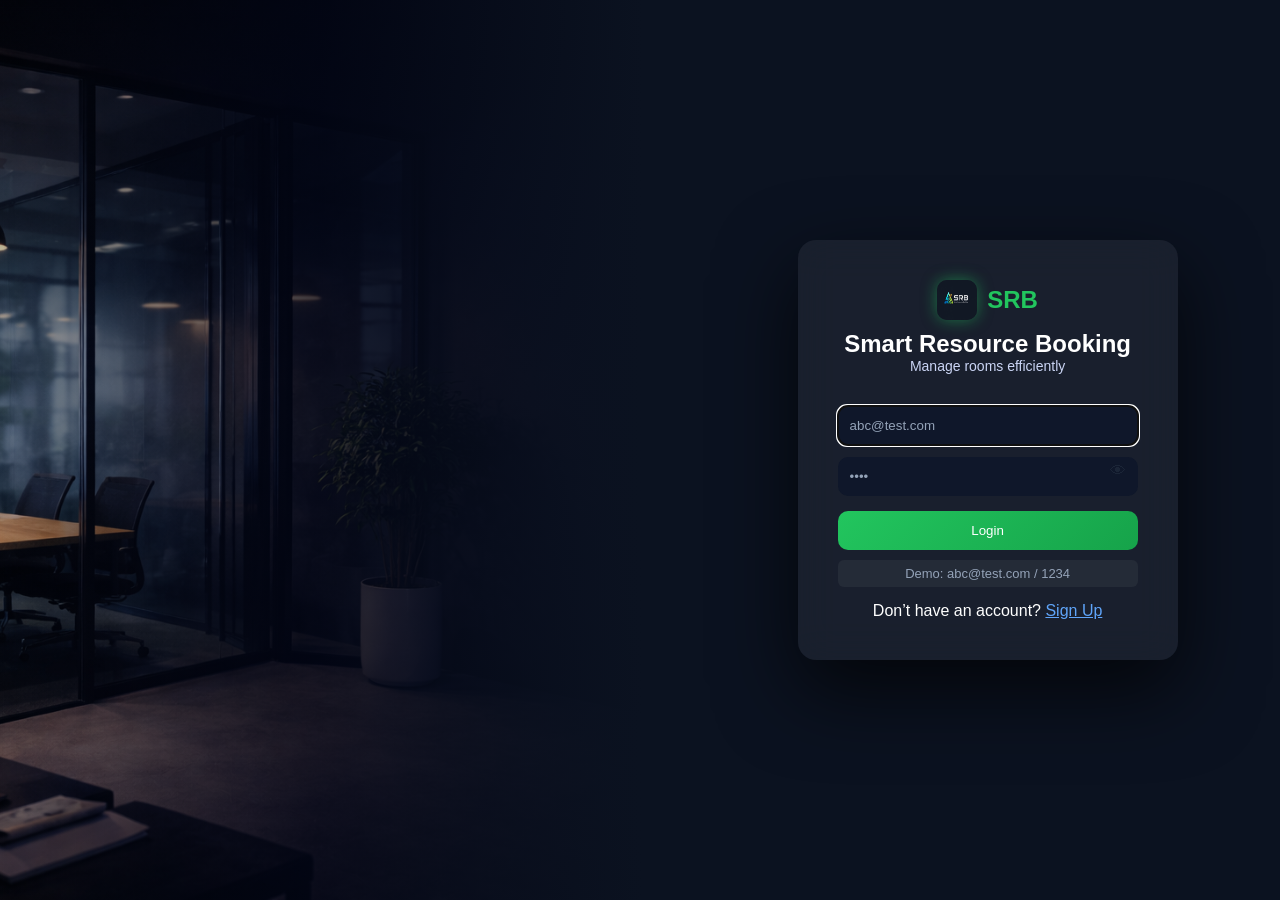
<file: index.html>
<!DOCTYPE html>
<html lang="en">
<head>
  <meta charset="UTF-8">
  <title>SRB Login</title>
  <link rel="stylesheet" href="css/style.css">
  <link rel="icon" href="assets/logo.png">
</head>

<body>

<div class="login-page">
  <div class="login-container">

    <div class="login-image"></div>

    <div class="login-form">
      <div class="glass">

        <div class="login-logo">
  <img src="assets/logo.png" alt="SRB Logo">
  <h2>SRB</h2>
</div>

<h2>Smart Resource Booking</h2>
<p class="subtitle">Manage rooms efficiently</p>

        <!-- ✅ FIXED -->
        <input type="email" id="email" placeholder="abc@test.com" autofocus>

        <div class="password-wrapper">
          <input type="password" id="password" placeholder="••••">
          <span id="togglePassword">👁</span>
        </div>

        <button id="loginBtn">Login</button>

        <p class="demo">Demo: abc@test.com / 1234</p>

        <p class="link-text">
          Don’t have an account?
          <!-- ✅ FIXED -->
          <a href="signup.html">Sign Up</a>
        </p>

      </div>
    </div>

  </div>
</div>

<!-- ✅ VERY IMPORTANT: script at bottom -->
<script src="js/auth.js"></script>

</body>
</html>
</file>
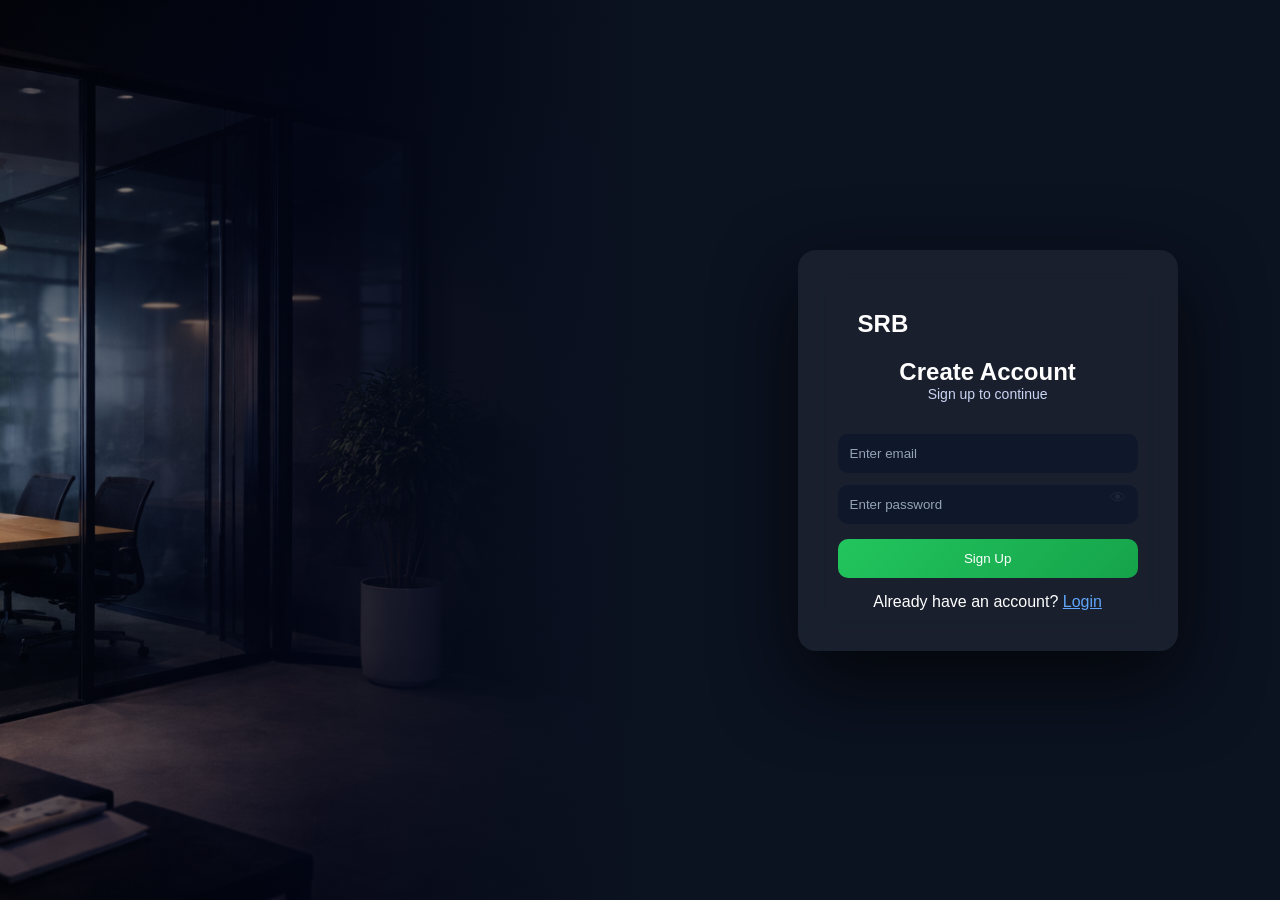
<file: signup.html>
<!DOCTYPE html>
<html lang="en">
<head>
  <meta charset="UTF-8">
  <title>Sign Up</title>
  <link rel="stylesheet" href="css/style.css">
  <link rel="icon" href="assets/logo.png">
</head>

<body class="login-page">

<div class="login-container">

  <!-- LEFT IMAGE -->
  <div class="login-image"></div>

  <!-- RIGHT FORM -->
  <div class="login-form">
    <div class="glass">

      <h2 class="logo">SRB</h2>
      <h2>Create Account</h2>
      <p class="subtitle">Sign up to continue</p>

      <!-- INPUTS -->
      <input type="email" id="email" placeholder="Enter email">

      <div class="password-wrapper">
        <input type="password" id="password" placeholder="Enter password">
        <span id="togglePassword">👁</span>
      </div>

      <!-- BUTTON -->
      <button id="signupBtn">Sign Up</button>

      <p class="link-text">
        Already have an account?
        <a href="index.html">Login</a>
      </p>

    </div>
  </div>

</div>

<script src="js/auth.js"></script>

</body>
</html>
</file>
<file: css/style.css>
/* ================= RESET ================= */
* {
  margin: 0;
  padding: 0;
  box-sizing: border-box;
  font-family: 'Segoe UI', sans-serif;
}

html, body {
  width: 100%;
  height: 100%;
}

/* ================= COMMON ================= */
.login-page,
.dashboard-page {
  background: #0b1220;
  color: white;
}

/* ================= LOGIN / SIGNUP ================= */
.login-container {
  display: flex;
  height: 100vh;
}

/* LEFT IMAGE */
.login-image {
  flex: 1.2;
  background: url('../assets/login.jpg') no-repeat center/cover;
  position: relative;
}

.login-image::after {
  content: "";
  position: absolute;
  inset: 0;
  background: linear-gradient(
    to right,
    rgba(2,6,23,0.2),
    rgba(2,6,23,0.75),
    #0b1220
  );
}

/* RIGHT SIDE */
.login-form {
  flex: 1;
  display: flex;
  justify-content: flex-end;
  align-items: center;
  padding-right: 8%;
}

/* GLASS */
.glass {
  background: rgba(255,255,255,0.06);
  backdrop-filter: blur(18px);
  padding: 40px;
  border-radius: 18px;
  width: 380px;
  box-shadow: 0 30px 80px rgba(0,0,0,0.7);
}

/* TEXT */
/* LOGIN TITLE (OLD SRB TEXT) */
.login-title {
  text-align: center;
  color: #22c55e;
  font-size: 28px;
}

h2 {
  text-align: center;
}

.subtitle {
  text-align: center;
  font-size: 14px;
  color: #cbd5f5;
  margin-bottom: 20px;
}

/* INPUT */
input {
  width: 100%;
  padding: 12px;
  margin-top: 12px;
  border-radius: 10px;
  border: none;
  background: #0f172a;
  color: white;
}

/* PASSWORD */
.password-wrapper {
  position: relative;
}

.password-wrapper span {
  position: absolute;
  right: 10px;
  top: 55%;
  cursor: pointer;
}

/* 👁 Fix visibility */
.password-wrapper span {
  position: absolute;
  right: 12px;
  top: 50%;
  transform: translateY(-50%);
  font-size: 16px;
  color: #1e293b;
  opacity: 0.8;
  cursor: pointer;
}

.password-wrapper span:hover {
  opacity: 1;
}

/* Demo text improvement */
.demo {
  text-align: center;
  font-size: 13px;
  color: #94a3b8;
  margin-top: 10px;
  padding: 6px;
  border-radius: 6px;
  background: rgba(255,255,255,0.05);
}

/* BUTTON (DEFAULT FULL WIDTH ONLY FOR FORMS) */
.login-page button {
  width: 100%;
  margin-top: 15px;
  padding: 12px;
  border-radius: 10px;
  border: none;
  background: linear-gradient(135deg,#22c55e,#16a34a);
  color: white;
}

/* LINKS */
.link-text {
  margin-top: 15px;
  text-align: center;
}

a {
  color: #60a5fa;
}

/* ================= DASHBOARD ================= */

.app {
  display: flex;
  height: 100vh;
}

/* SIDEBAR */
.sidebar {
  width: 220px;
  background: #020617;
  padding: 20px;
}

.sidebar h2 {
  color: #22c55e;
}

.sidebar ul {
  list-style: none;
  margin-top: 20px;
}

.sidebar li {
  padding: 10px;
  margin-bottom: 10px;
  border-radius: 8px;
  cursor: pointer;
  color: #cbd5f5;
}

.sidebar li:hover {
  background: #1e293b;
}

.sidebar .active {
  background: #22c55e;
  color: white;
}

/* MAIN */
.main {
  flex: 1;
  padding: 20px;
  overflow-y: auto;
}

/* TOPBAR */
.topbar {
  display: flex;
  justify-content: space-between;
  align-items: center;
  margin-bottom: 20px;
}

.logout-btn {
  width: auto;
  padding: 8px 16px;
  background: #ef4444;
  border-radius: 6px;
  border: none;
  color: white;
  cursor: pointer;
}

/* GRID */
.grid {
  display: grid;
  grid-template-columns: repeat(2, 1fr);
  gap: 20px;
  margin-bottom: 20px;
}

/* CARDS */
.card {
  background: rgba(255,255,255,0.05);
  padding: 20px;
  border-radius: 12px;
  display: flex;
  flex-direction: column;
  min-height: 250px;
}

/* FIX SCROLL FOR BOOKINGS */
#user-list {
  max-height: 250px;
  overflow-y: auto;
}

/* BUTTON INSIDE CARD */
.card button {
  margin-top: 10px;
  padding: 10px;
  border-radius: 6px;
  border: none;
  background: #22c55e;
  color: white;
}

/* LIST */
ul {
  list-style: none;
  margin-top: 10px;
}

li {
  background: rgba(255,255,255,0.08);
  padding: 10px;
  border-radius: 8px;
  margin-bottom: 10px;

  display: flex;
  justify-content: space-between;
  align-items: center;
}

/* INFO */
.booking-info {
  font-size: 12px;
  color: #94a3b8;
}

/* DELETE */
.delete-btn {
  background: #ef4444;
  padding: 5px 10px;
  border-radius: 6px;
  border: none;
  color: white;
}

/* 🔥 INPUT PLACEHOLDER */
input::placeholder {
  color: #94a3b8;
}

/* 🔥 CARD HOVER */
.card {
  transition: 0.2s;
}

.card:hover {
  transform: translateY(-3px);
}

/* 🔥 BUTTON SMOOTHNESS */
button {
  transition: 0.2s;
}
.logo {
  display: flex;
  align-items: center;
  gap: 10px;
  padding: 20px;
}

.logo img {
  width: 45px;
  height: 45px;
  border-radius: 10px;
}

.logo h2 {
  color: white;
  font-size: 20px;
  font-weight: bold;
}

.settings-container {
  padding: 20px;
}

.setting-box {
  background: #1e293b;
  padding: 15px;
  margin-bottom: 15px;
  border-radius: 10px;
  color: white;
}

.setting-box h3 {
  margin-bottom: 10px;
}

.setting-box input {
  padding: 8px;
  margin-right: 10px;
  border-radius: 5px;
  border: none;
}

.setting-box button {
  padding: 8px 12px;
  border: none;
  border-radius: 5px;
  cursor: pointer;
}

.setting-box.danger button {
  background: red;
  color: white;
}

.form-group {
  display: flex;
  gap: 12px;
  margin-top: 10px;
}

.form-group input {
  flex: 1;
}

.form-group input::placeholder {
  color: #94a3b8;
}

.primary-btn {
  background: #22c55e;
  color: white;
  border: none;
  padding: 12px 16px;
  border-radius: 8px;
  cursor: pointer;
  transition: 0.2s;
}

.primary-btn:hover {
  background: #16a34a;
}

/* SUCCESS MESSAGE */
.success-msg {
  color: #22c55e;
  margin-top: 10px;
  display: none;
  font-size: 14px;
}

/* DANGER TEXT */
.danger-text {
  color: #94a3b8;
  font-size: 13px;
  margin-bottom: 10px;
}

/* FIX SETTINGS HEADING ALIGNMENT */
.settings-container h2 {
  text-align: left;
  margin-bottom: 20px;
}

/* IMPROVE CARD SPACING */
.setting-box {
  margin-bottom: 20px;
}

/* SUBTLE HOVER */
.setting-box {
  transition: 0.2s;
}

.setting-box:hover {
  transform: translateY(-2px);
}

.strength-text {
  font-size: 13px;
  margin-top: 5px;
}

.strength-weak { color: #ef4444; }
.strength-medium { color: #f59e0b; }
.strength-strong { color: #22c55e; }

.topbar h2 {
  font-size: 22px;
}

.topbar p {
  margin-top: 3px;
}

.card h3 {
  margin-bottom: 10px;
  font-weight: 500;
}

button:hover {
  opacity: 0.9;
}


/* LOGIN LOGO */
.login-logo {
  display: flex;
  align-items: center;
  justify-content: center;
  gap: 10px;
  margin-bottom: 10px;
}

.login-logo img {
  width: 40px;
  height: 40px;
  border-radius: 10px;
}

.login-logo h2 {
  color: #22c55e;
  font-size: 24px;
}

.login-logo img {
  box-shadow: 0 0 15px rgba(34,197,94,0.5);
}

canvas {
  margin-top: 10px;
}

/* LEFT SIDE */
.topbar-left h2 {
  font-size: 22px;
}

/* RIGHT SIDE */
.topbar-right {
  display: flex;
  align-items: center;
  gap: 15px;
}

.welcome-text {
  font-size: 15px;
  color: #e2e8f0;
  font-weight: 500;
}

.topbar-right {
  display: flex;
  align-items: center;
  gap: 20px; /* increased spacing */
}

.welcome-text {
  background: rgba(255,255,255,0.05);
  padding: 6px 10px;
  border-radius: 6px;
}

.card p {
  font-size: 22px;
  font-weight: bold;
  margin-top: 10px;
}

.topbar {
  border-bottom: 1px solid rgba(255,255,255,0.05);
  padding-bottom: 10px;
}

.grid-3 {
  display: grid;
  grid-template-columns: repeat(3, 1fr);
  gap: 20px;
  margin-bottom: 20px;
}

@media (max-width: 768px) {
  .app {
    flex-direction: column;
  }

  .sidebar {
    width: 100%;
    display: flex;
    justify-content: space-around;
  }

  .grid, .grid-3 {
    grid-template-columns: 1fr;
  }
}
</file>
